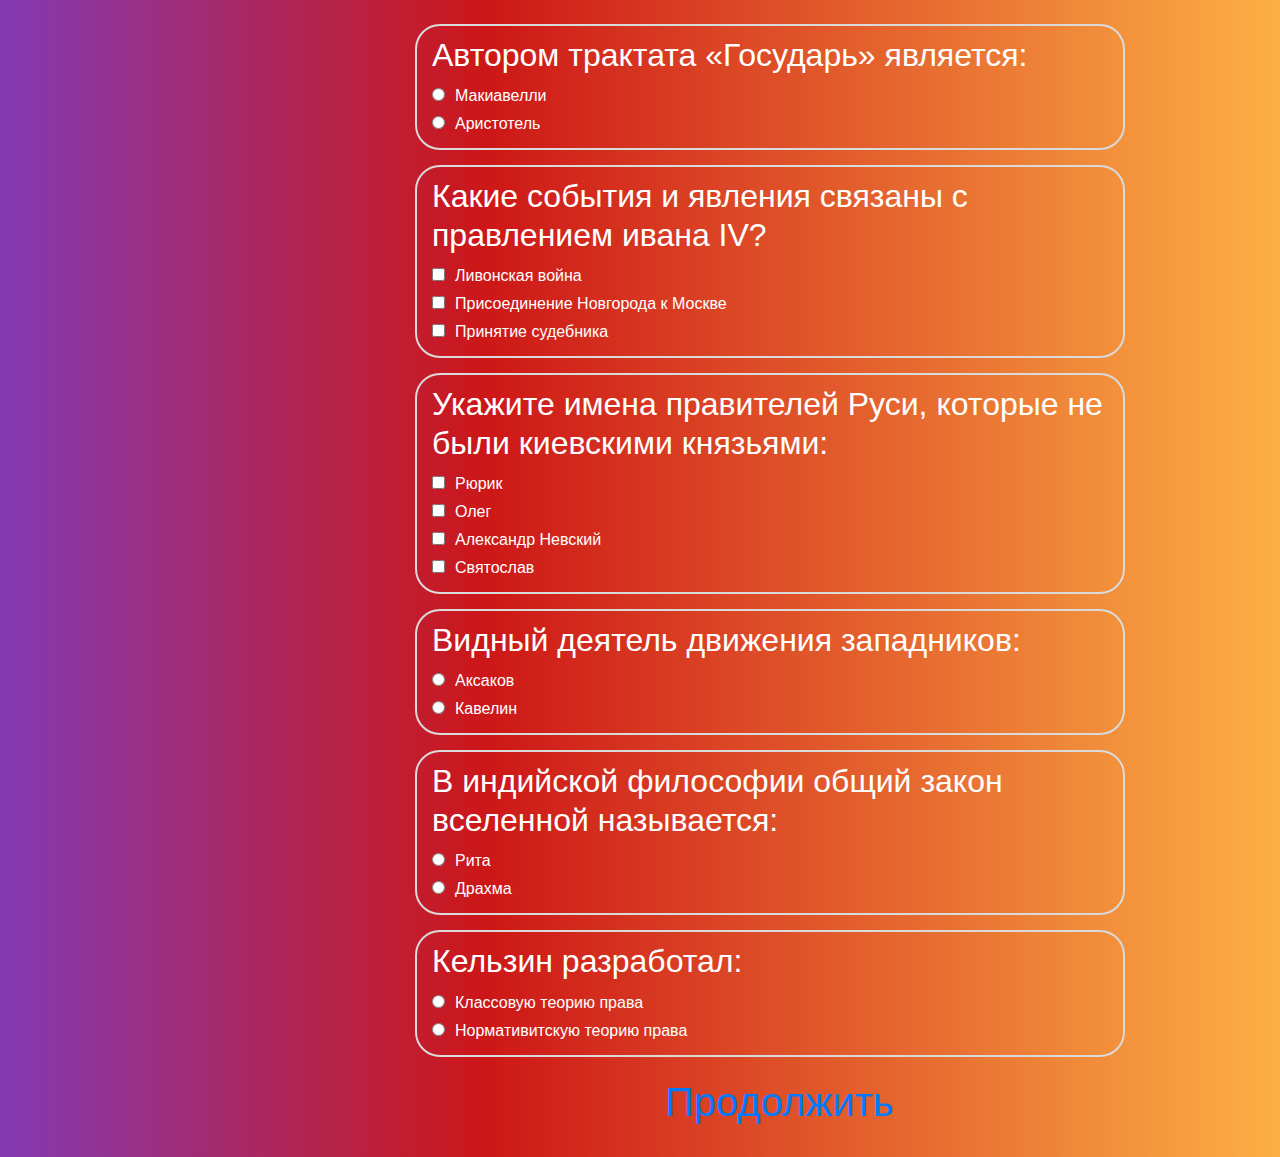
<file: Элементы пр Web-интр_Лб№5/index.html>
<!DOCTYPE html>
<html>
    <head>
        <meta charset="UTF-8">
        <link rel="stylesheet" href="style.css">
        <title>Фреймворк</title>
        <link rel="stylesheet" type="text/css" href="https://stackpath.bootstrapcdn.com/bootstrap/4.3.1/css/bootstrap.min.css">
        <script type="text/javascript" src="https://cdnjs.cloudflare.com/ajax/libs/jquery/3.3.1/jquery.min.js"></script>
        <script type="text/javascript" src="https://ajax.googleapis.com/ajax/libs/jquery/3.3.1/jquery.min.js"></script>
    </head>
    <body>
        
        <article>
            <div class="container">
                
            <h4 class="answer"></h4>    
            <div id="que1" class="block2">
              <h2 class="answer2">Автором трактата «Государь» является:</h2>
              <input type="radio" name="gender" value="Макиавелли" class="test2"><span class="span-test2">Макиавелли</span> <br>
              <input type="radio" name="gender" value="Аристотель" class="test2"><span class="span-test2">Аристотель</span> 
            </div>
            
            <div id="que2" class="block2">
              <h2 class="answer2">Какие события и явления связаны с правлением ивана IV?</h2>
              <input type="checkbox"  value="Ливонская война" class="test2"><span class="span-test2">Ливонская война</span> <br>
              <input type="checkbox"  value="Присоединение Новгорода" class="test2"><span class="span-test2">Присоединение Новгорода к Москве</span> <br>
              <input type="checkbox"  value="Принятие судебника" class="test2"><span class="span-test2">Принятие судебника</span>  
            </div>
            
            <div id="que3" class="block2">
              <h2 class="answer2">Укажите имена правителей Руси, которые не были киевскими князьями:</h2>
              <input type="checkbox"  value="Рюрик" class="test2"><span class="span-test2">Рюрик</span>  <br>
              <input type="checkbox"  value="Олег" class="test2"><span class="span-test2">Олег</span>  <br>
              <input type="checkbox"  value="Александр Невский" class="test2"><span class="span-test2">Александр Невский</span>  <br>
              <input type="checkbox"  value="Святослав" class="test2"><span class="span-test2">Святослав</span>  
            </div>
            
            <div id="que5" class="block2">
              <h2 class="answer2">Видный деятель движения западников:</h2>
              <input type="radio" name="game" value="Аксаков" class="test2"><span class="span-test2">Аксаков</span> <br>
              <input type="radio" name="game" value="Кавелин" class="test2"><span class="span-test2">Кавелин</span> 
            </div>
            
            <div id="que6" class="block2">
              <h2 class="answer2">В индийской философии общий закон вселенной называется:</h2>
              <input type="radio" name="gender2" value="Рита" class="test2"><span class="span-test2">Рита</span> <br>
              <input type="radio" name="gender2" value="Драхма" class="test2"><span class="span-test2">Драхма</span> 
            </div>
            
            <div id="que7" class="block2">
              <h2 class="answer2">Кельзин разработал:</h2>
              <input type="radio" name="game2" value="Классовую теорию права" class="test2"><span class="span-test2">Классовую теорию права</span> <br>
              <input type="radio" name="game2" value="Нормативитскую теорию права" class="test2"><span class="span-test2">Нормативитскую теорию права</span> 
            </div>
            <a href="javascript:void(0)" class="checkBtn-btn-btn-primary">Продолжить</a>    
            </div>
        </article>
        <script src="скрипты.js"></script>
    </body>
</html>
</file>
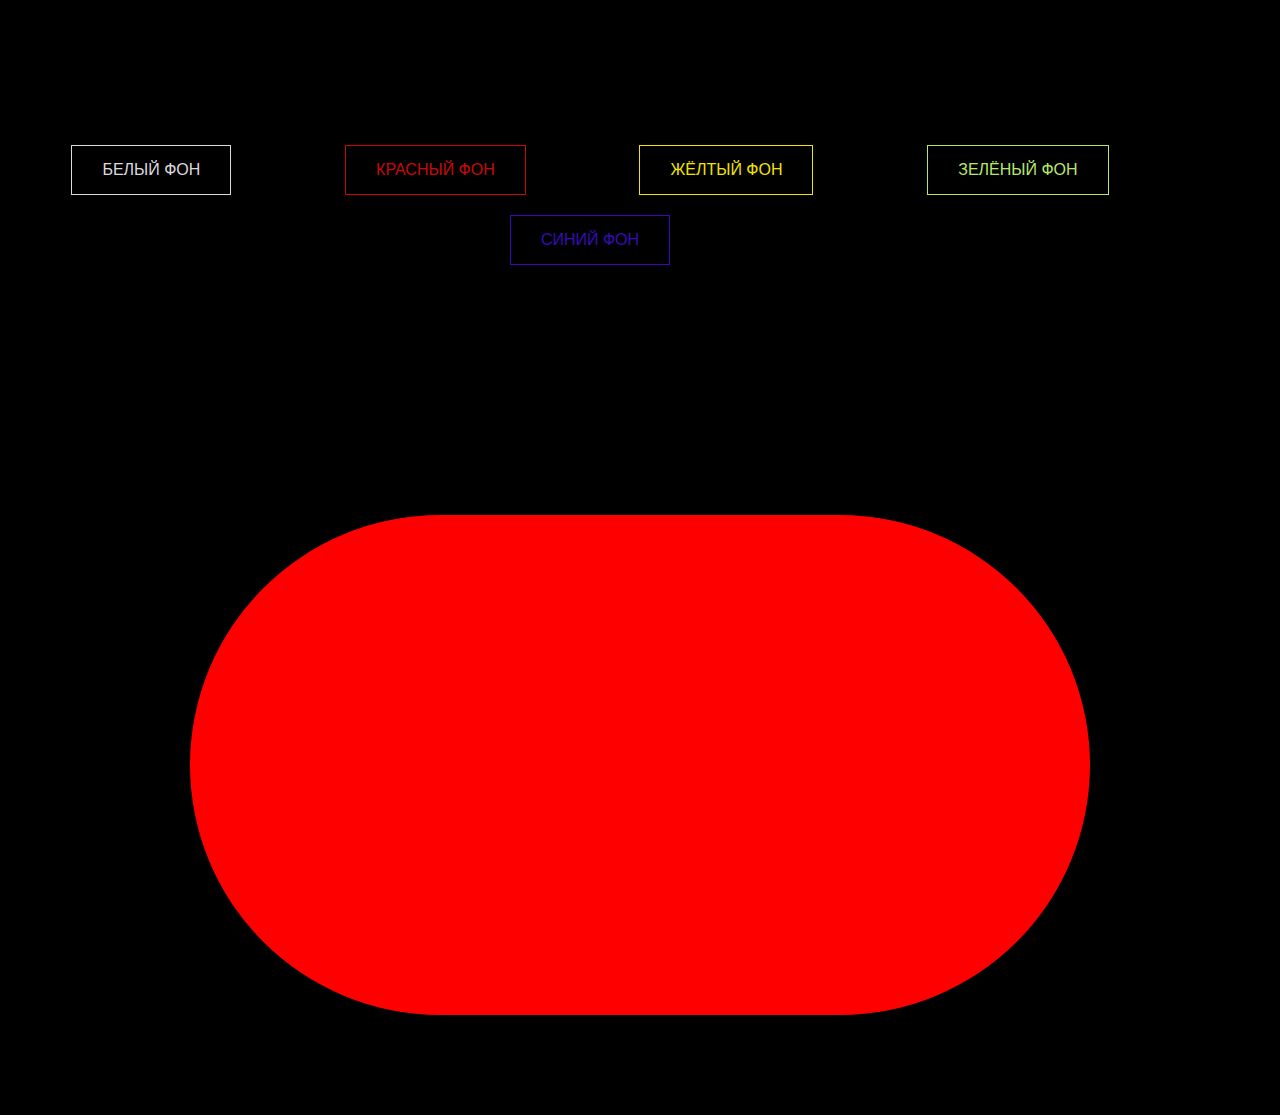
<file: Элементы пр Web-интр_Лб№2/сайт2.html>
<!DOCTYPE html>
<html lang="ru" class="fon">
<head>
    <meta charset="UTF-8">
    <title>Модальные окна</title>
    <link rel="stylesheet" href="стили2.css">
</head>
<body>
    <div class="container">
        <div class="text-bottom">
            <div class="knopka">
                <div class="fraza"></div>
                <button type="submit" class="btn-success1" id="submit" onclick="alertedBlack();">Белый Фон</button>
                <button type="submit" class="btn-success2" id="submit" onclick="alertedRed();">Красный Фон</button>
                <button type="submit" class="btn-success3" id="submit" onclick="alertedYellow();">Жёлтый Фон</button>
                <button type="submit" class="btn-success4" id="submit" onclick="alertedGreen();">Зелёный Фон</button>
                <button type="submit" class="btn-success5" id="submit" onclick="alertedBlue();">Синий Фон</button>
            </div>
        </div>
    </div>
    <div class="rgb-function"></div>
    <script src = "скрипты2.js"></script>
    <script src="https://ajax.googleapis.com/ajax/libs/jquery/2.1.1/jquery.min.js"></script>
</body>
</html>
</file>
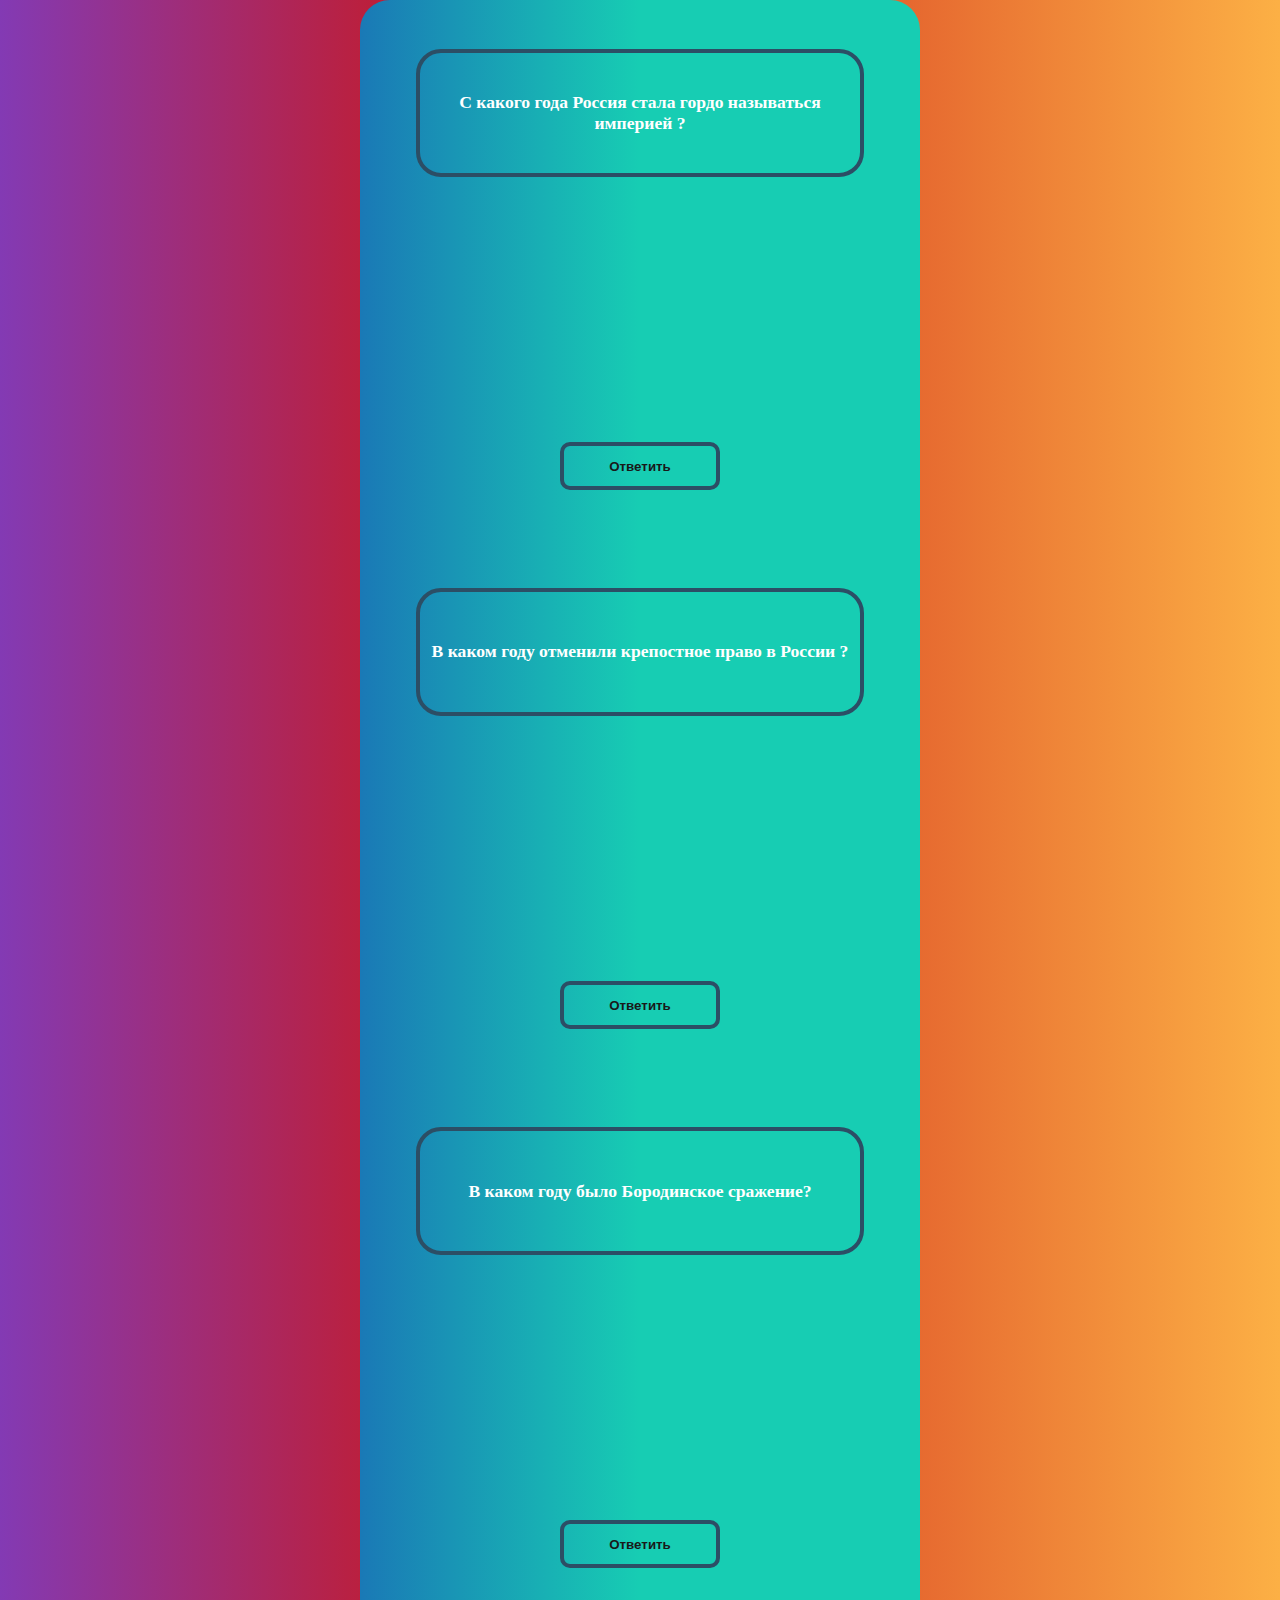
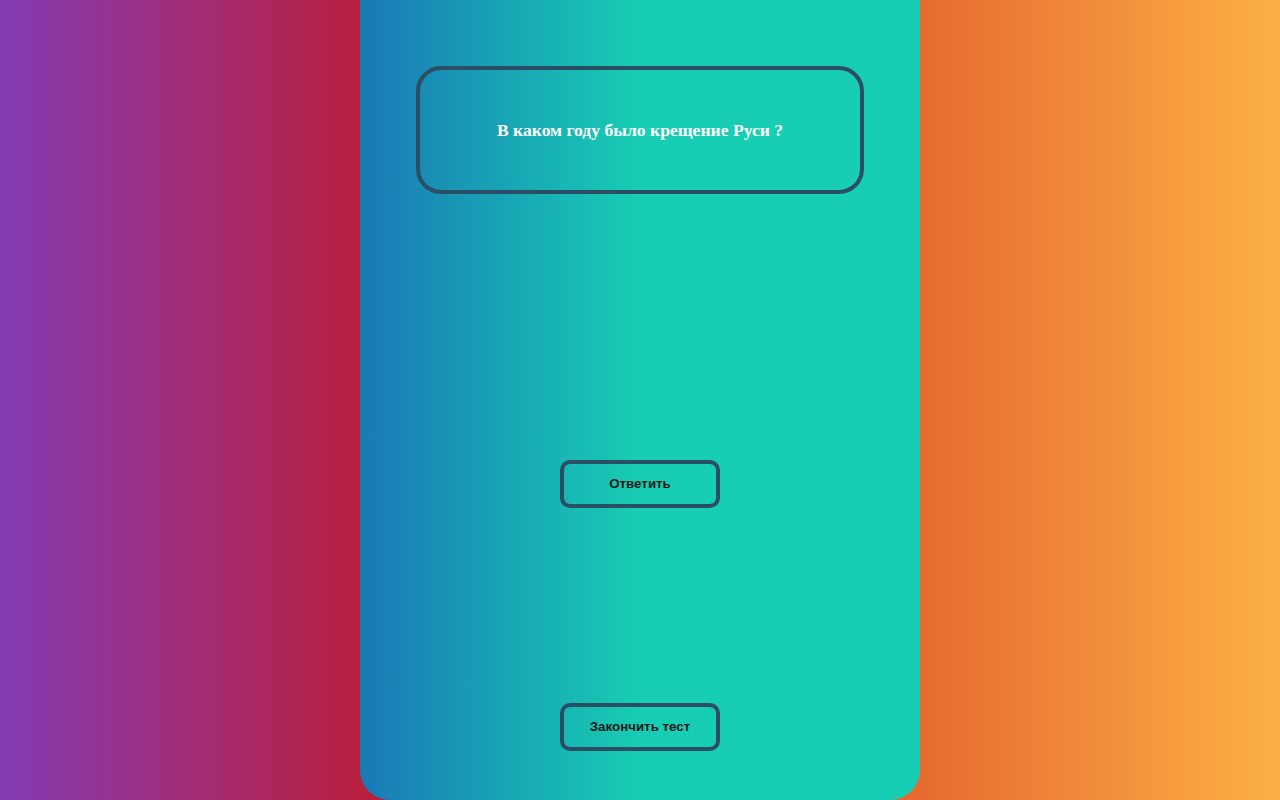
<file: Элементы пр Web-интр_Лб№3/Сайт3.html>
<!DOCTYPE html>
<html>
<head>
    <meta charset="UTF-8">
    <title>Опросник</title>
    <link rel="stylesheet" href="Стили3.css">
</head>
<body>
        <main>
            <!-- Вывод результата теста -->
            
    
            <div class="game-quiz-container">

                <div class="game-question-container">
                    <h1 id="display-question" class="game-question-container1">С какого года Россия стала гордо называться империей ?</h1>
                </div>
                <div class="otvetnavopros1"></div>
                <div class="next-button-container">
                    <button onclick="handleNextQuestion1()" class="ispravit1">Ответить</button>
                </div>


                <div class="game-question-container">
                    <h1 id="display-question" class="game-question-container2">В каком году отменили крепостное право в России ?</h1>
                </div>
                <div class="otvetnavopros2"></div>
                <div class="next-button-container">
                    <button onclick="handleNextQuestion2()" class="ispravit2">Ответить</button>
                </div>


                <div class="game-question-container">
                    <h1 id="display-question" class="game-question-container3">В каком году было Бородинское сражение?</h1>
                </div>
                <div class="otvetnavopros3"></div>
                <div class="next-button-container">
                    <button onclick="handleNextQuestion3()" class="ispravit3">Ответить</button>
                </div>


                <div class="game-question-container">
                    <h1 id="display-question" class="game-question-container4">В каком году было крещение Руси ?</h1>
                </div>
                <div class="otvetnavopros4"></div>
                <div class="next-button-container">
                    <button onclick="handleNextQuestion4()"class="ispravit4">Ответить</button>
                </div>

                <div class="otvetnavopros7"></div>
                <div class="next-button-container">
                    <button onclick="handleNextQuestion7()">Закончить тест</button>
                </div>
    
    
            </div>
        </main>
        <script src="Скрипты3.js"></script>
</body>
</html>
</file>
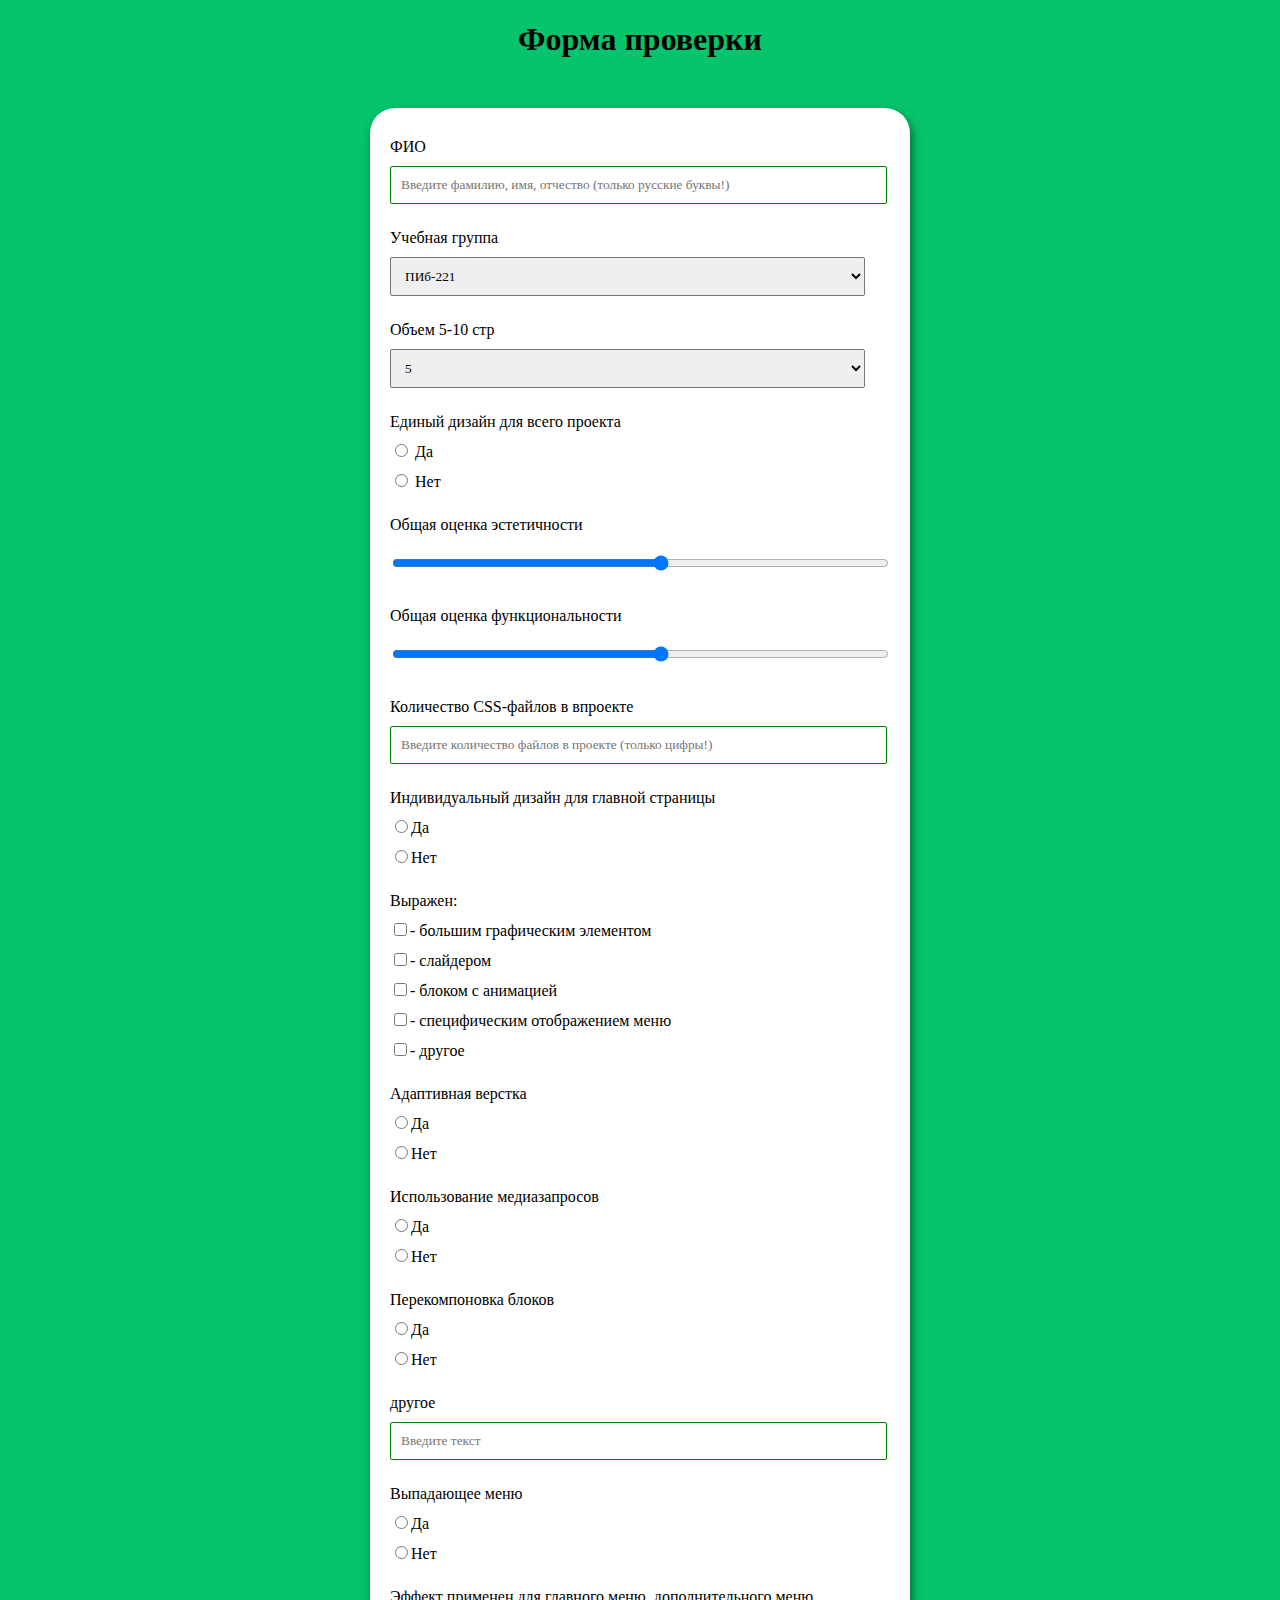
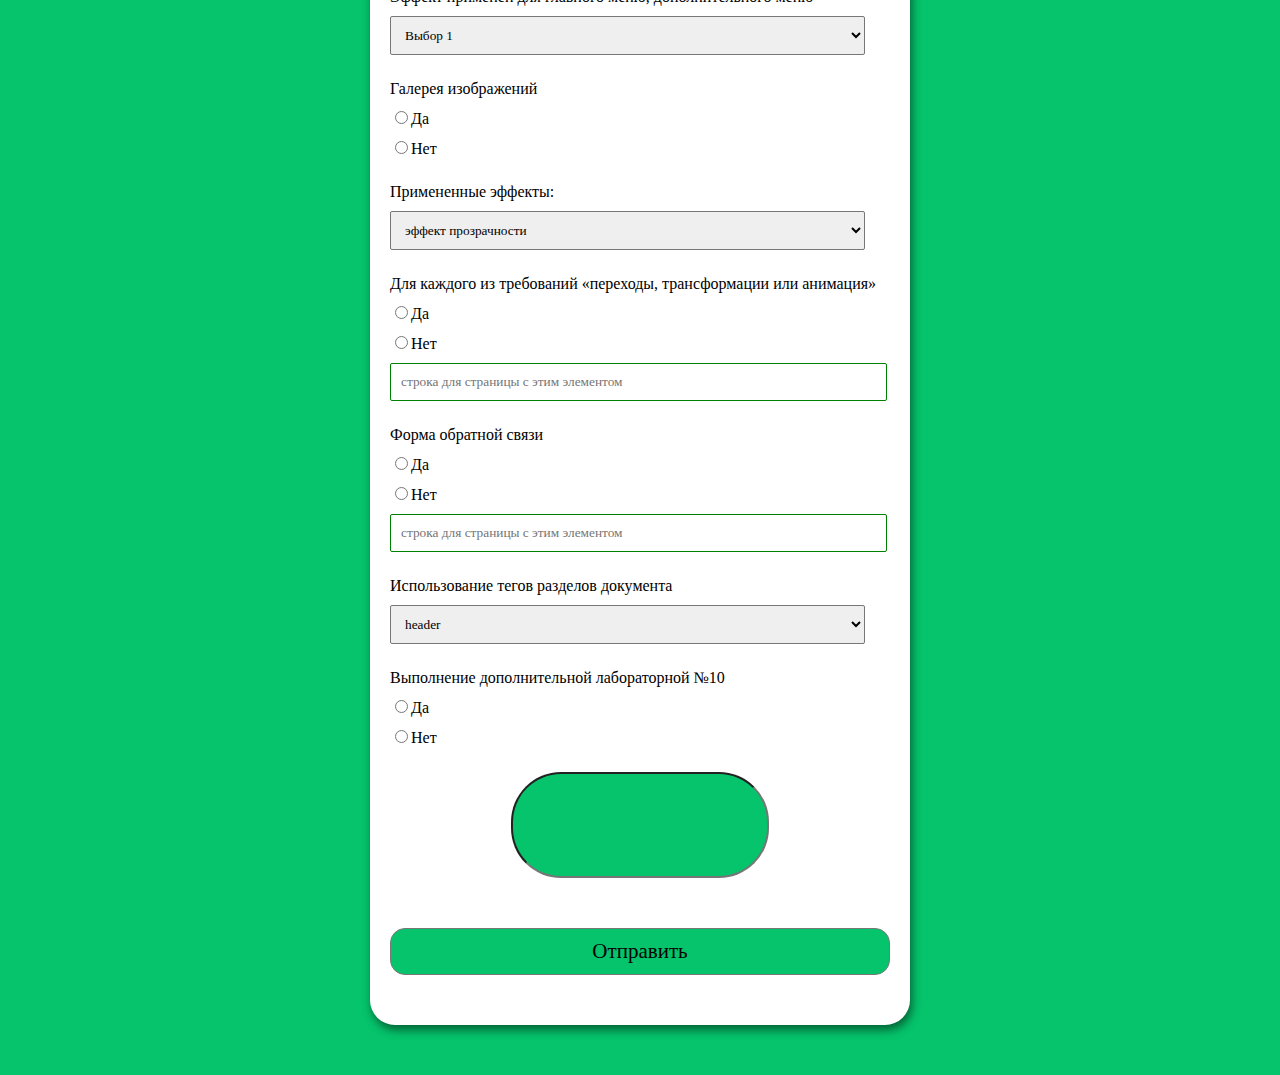
<file: Элементы пр Web-интр_Лб№4/Сайт4.html>
<!DOCTYPE html>
<html lang="ru">

<head>
	<meta charset="UTF-8">
    <link rel="stylesheet" href="Стили4.css">
	<title>Форма проверки</title>
</head>

<body>
	<h1>Форма проверки</h1>

	<!-- Форма проверки -->
	<div class="form-global">
		<form action="" class="form" id="add-form">
		<!-- Разделы -->

		<div class="form-control">
			<label for="name" id="label-name">ФИО</label>

			<!-- Строка ввода текста -->
            
			<div class="input-box">
                <input type="text" id="name1" placeholder="Введите фамилию, имя, отчество (только русские буквы!)" class="input-field" data-required="true" pattern="^[А-Яа-яЁё\s]+$" title="Разрешено использовать только пробелы и русские буквы">
            </div>
            
		</div>

        <div class="form-control">
			<label for="role" id="label-role">
				Учебная группа
			</label>

			<!-- Выбор из предложенных вариантов -->

			<select name="role" id="role">
				<option value="ПИб-221">ПИб-221</option>
				<option value="ПИб-222">ПИб-222</option>
				<option value="МОСб-221">
					МОСб-221
				</option>
			</select>
		</div>
        
        <div class="form-control">
			<label for="role" id="label-role">
				Объем 5-10 стр
			</label>
			<select name="role" id="role">
				<option value="1">5</option>
				<option value="2">6</option>
				<option value="3">7</option>
                <option value="4">8</option>
                <option value="5">9</option>
                <option value="6">10</option>
			</select>
		</div>
		
        <div class="form-control">
			<label>
				Единый дизайн для всего проекта
			</label>

			<!-- Чекер -->
			<label for="recommed-1">
				<input type="radio" id="recommed-1" name="recommed1" class="radio">
					Да
				</input>
			</label>
			<label for="recommed-2">
				<input type="radio" id="recommed-2" name="recommed1" class="radio">
					Нет
				</input>
			</label>
		</div>

		<div class="form-control">
			<label for="age" id="label-age">
				Общая оценка эстетичности
			</label>
            <input type="range" id="volume" name="volume" min="0" max="11">	
		</div>
        
        <div class="form-control">
			<label for="age" id="label-age">
				Общая оценка функциональности
			</label>
            <input type="range" id="volume" name="volume" min="0" max="11">	
		</div>

        <div class="form-control">
			<label for="name" id="label-name">
				Количество CSS-файлов в впроекте
			</label>

			<!-- ВВод текста -->
			<div class="input-box">
				<input  id="name" placeholder="Введите количество файлов в проекте (только цифры!)" data-required="true" class="myValidate"/>
			</div>
		</div>

        <div class="form-control">
			<label>
				Индивидуальный дизайн для главной страницы
			</label>

			<!-- Чекер -->
			<label for="recommed-1">
				<input type="radio" id="recommed-1" name="recommed2" value='5' onchange='calc()'>Да</input>
			</label>
			<label for="recommed-2">
				<input type="radio" id="recommed-2" name="recommed2" value='0' onchange='calc()'>Нет</input>
			</label>
		</div>

		<div class="form-control">
			<label>Выражен:
			</label>
			<label for="inp-1">
				<input type="checkbox" name="inp">- большим графическим элементом</input>
			</label>
			<label for="inp-2">
				<input type="checkbox" name="inp">- слайдером</input>
			</label>
			<label for="inp-3">
				<input type="checkbox" name="inp">- блоком с анимацией</input>
			</label>
			<label for="inp-4">
				<input type="checkbox" name="inp">- специфическим отображением меню</input>
			</label>
			<label for="inp-5">
				<input type="checkbox" name="inp">- другое</input>
			</label>
		</div>

        <div class="form-control">
			<label>
				Адаптивная верстка
			</label>
			<label for="recommed-1">
				<input type="radio" id="recommed-1" name="recommed3" value='5' onchange='calc()'>Да</input>
			</label>
			<label for="recommed-2">
				<input type="radio" id="recommed-2" name="recommed3" value='0' onchange='calc()'>Нет</input>
			</label>
		</div>

        <div class="form-control">
			<label>
				Использование медиазапросов
			</label>
			<label for="recommed-1">
				<input type="radio" id="recommed-1" name="recommed4" value='5' onchange='calc()'>Да</input>
			</label>
			<label for="recommed-2">
				<input type="radio" id="recommed-2" name="recommed4" value='0' onchange='calc()'>Нет</input>
			</label>
		</div>
   
        <div class="form-control">
			<label>
				Перекомпоновка блоков 
			</label>
			<label for="recommed-1">
				<input type="radio" id="recommed-1" name="recommed5" value='5' onchange='calc()'>Да</input>
			</label>
			<label for="recommed-2">
				<input type="radio" id="recommed-2" name="recommed5" value='0' onchange='calc()'>Нет</input>
			</label>
		</div>

		<div class="form-control">
			<label for="comment">
				другое
			</label>
			<div class="input-box">
			<div class="input-box">
				<input name="text" id="comment" placeholder="Введите текст" data-min-length="5" data-max-length="30" data-required="true" class="input-field"></input>
			</div>
			</div>
		</div>

		<div class="form-control">
			<label>
				Выпадающее меню
			</label>
			<label for="recommed-1">
				<input type="radio" id="recommed-1" name="recommed6" value='5' onchange='calc()'>Да</input>
			</label>
			<label for="recommed-2">
				<input type="radio" id="recommed-2" name="recommed6" value='0' onchange='calc()'>Нет</input>
			</label>
		</div>

		<div class="form-control">
			<label for="role" id="label-role">
				Эффект применен для главного меню, дополнительного меню
			</label>

			<!-- Выбор из предложенных вариантов -->

			<select name="role" id="role">
				<option value="ПИб-221">Выбор 1</option>
				<option value="ПИб-222">Выбор 2</option>
				<option value="МОСб-221">
					Выбор 3
				</option>
			</select>
		</div>

		
		<div class="form-control">
			<label>
				Галерея изображений
			</label>
			<label for="recommed-1">
				<input type="radio" id="recommed-1" name="recommed7" value='5' onchange='calc()'>Да</input>
			</label>
			<label for="recommed-2">
				<input type="radio" id="recommed-2" name="recommed7" value='0' onchange='calc()'>Нет</input>
			</label>
		</div>

		<div class="form-control">
			<label for="role" id="label-role">
				Примененные эффекты:
			</label>

			<!-- Выбор из предложенных вариантов -->

			<select name="role" id="role">
				<option value="ПИб-221">эффект прозрачности</option>
				<option value="ПИб-222">эффект наведения</option>
				<option value="МОСб-221">эффект появления</option>
				<option value="ПИб-221">другое</option>
			</select>
		</div>

		<div class="form-control">
			<label>
				Для каждого из требований «переходы, трансформации или анимация»
			</label>
			<label for="recommed-1">
				<input type="radio" id="recommed-1" name="recommed8" value='5' onchange='calc()'>Да</input>
			</label>
			<label for="recommed-2">
				<input type="radio" id="recommed-2" name="recommed8" value='0' onchange='calc()'>Нет</input>
			</label>
			<div class="input-box">
				<input type="text" id="name" placeholder="строка для страницы с этим элементом"  data-required="true" class="input-field"/>
			</div>
		</div>

		<div class="form-control">
			<label>
				Форма обратной связи
			</label>
			<label for="recommed-1">
				<input type="radio" id="recommed-1" name="recommed9" value='5' onchange='calc()'>Да</input>
			</label>
			<label for="recommed-2">
				<input type="radio" id="recommed-2" name="recommed9" value='0' onchange='calc()'>Нет</input>
			</label>
			<div class="input-box">
				<input type="text" id="name" placeholder="строка для страницы с этим элементом"  data-required="true" class="input-field"/>
			</div>
		</div>

		<div class="form-control">
			<label for="role" id="label-role">
				Использование тегов разделов документа
			</label>
			<select name="role" id="role">
				<option value="ПИб-221">header</option>
				<option value="ПИб-222">nav</option>
				<option value="МОСб-221">footer</option>
				<option value="ПИб-222">section</option>
				<option value="ПИб-222">article</option>
				<option value="ПИб-222">aside</option>
			</select>
		</div>

		<div class="form-control">
			<label>
				Выполнение дополнительной лабораторной №10
			</label>
			<label for="recommed-1">
				<input type="radio" id="recommed-1" name="recommed00"  value='5' onchange='calc()'>Да</input>
			</label>
			<label for="recommed-2">
				<input type="radio" id="recommed-2" name="recommed00"  value='0' onchange='calc()'>Нет</input>
			</label>
		</div>
		<input type="text" id='trouble_itog' readonly>
		<button type="submit">
			Отправить
		</button>
		</form>
	</div>
    <script  src="Скрипты4.js"></script>
</body>

</html>
</file>
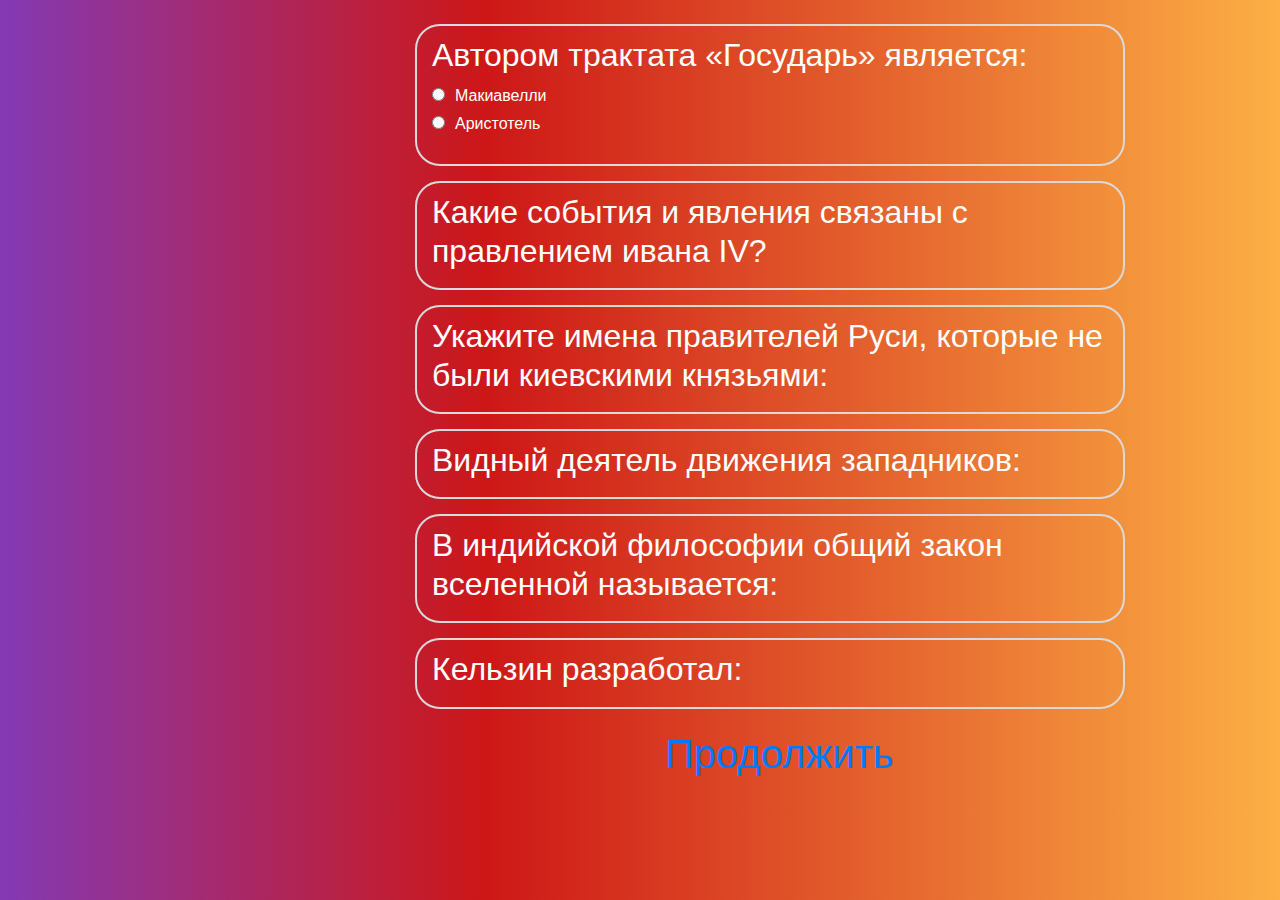
<file: Элементы пр Web-интр_Лб№6/index2.html>
<!DOCTYPE html>
<html>
    <head>
        <meta charset="UTF-8">
        <link rel="stylesheet" href="style2.css">
        <title>Фреймворк</title>
        <link rel="stylesheet" type="text/css" href="https://stackpath.bootstrapcdn.com/bootstrap/4.3.1/css/bootstrap.min.css">
        <script type="text/javascript" src="https://cdnjs.cloudflare.com/ajax/libs/jquery/3.3.1/jquery.min.js"></script>
        <script type="text/javascript" src="https://ajax.googleapis.com/ajax/libs/jquery/3.3.1/jquery.min.js"></script>
    </head>
    <body>
        
        <article>
            <div class="container">
                
            <h4 class="answer"></h4>    
            <div id="que1" class="block2">
              <h2 class="answer2">Автором трактата «Государь» является:</h2>
              <p class="r0">
              <input type="radio" name="gender" value="Макиавелли" class="test2"><span class="span-test2">Макиавелли</span><br>
              <input type="radio" name="gender" value="Аристотель" class="test2"><span class="span-test2">Аристотель</span>
              </p>
            </div>
            
            <div id="que2" class="block2">
              <h2 class="answer2">Какие события и явления связаны с правлением ивана IV?</h2>
              <p class="r1">
              <input type="checkbox"  value="Ливонская война" class="test2"><span class="span-test2">Ливонская война</span> <br>
              <input type="checkbox"  value="Присоединение Новгорода" class="test2"><span class="span-test2">Присоединение Новгорода к Москве</span> <br>
              <input type="checkbox"  value="Принятие судебника" class="test2"><span class="span-test2">Принятие судебника</span>  
              </p>
            </div>
            
            <div id="que3" class="block2">
              <h2 class="answer2">Укажите имена правителей Руси, которые не были киевскими князьями:</h2>
              <p class="r2">
              <input type="checkbox"  value="Рюрик" class="test2"><span class="span-test2">Рюрик</span>  <br>
              <input type="checkbox"  value="Олег" class="test2"><span class="span-test2">Олег</span>  <br>
              <input type="checkbox"  value="Александр Невский" class="test2"><span class="span-test2">Александр Невский</span>  <br>
              <input type="checkbox"  value="Святослав" class="test2"><span class="span-test2">Святослав</span>  
              </p>
            </div>
            
            <div id="que5" class="block2">
              <h2 class="answer2">Видный деятель движения западников:</h2>
              <p class="r3">
              <input type="radio" name="game" value="Аксаков" class="test2"><span class="span-test2">Аксаков</span> <br>
              <input type="radio" name="game" value="Кавелин" class="test2"><span class="span-test2">Кавелин</span> 
              </p>
            </div>
            
            <div id="que6" class="block2">
              <h2 class="answer2">В индийской философии общий закон вселенной называется:</h2>
              <p class="r4">
              <input type="radio" name="gender2" value="Рита" class="test2"><span class="span-test2">Рита</span> <br>
              <input type="radio" name="gender2" value="Драхма" class="test2"><span class="span-test2">Драхма</span> 
              </p>
            </div>
            
            <div id="que7" class="block2">
              <h2 class="answer2">Кельзин разработал:</h2>
              <p class="r5">
              <input type="radio" name="game2" value="Классовую теорию права" class="test2"><span class="span-test2">Классовую теорию права</span> <br>
              <input type="radio" name="game2" value="Нормативитскую теорию права" class="test2"><span class="span-test2">Нормативитскую теорию права</span> 
              </p>
            </div>
            <a href="javascript:void(0)" class="checkBtn-btn-btn-primary">Продолжить</a>    
            </div>
        </article>
        <script src="скрипты2.js"></script>
    </body>
</html>
</file>
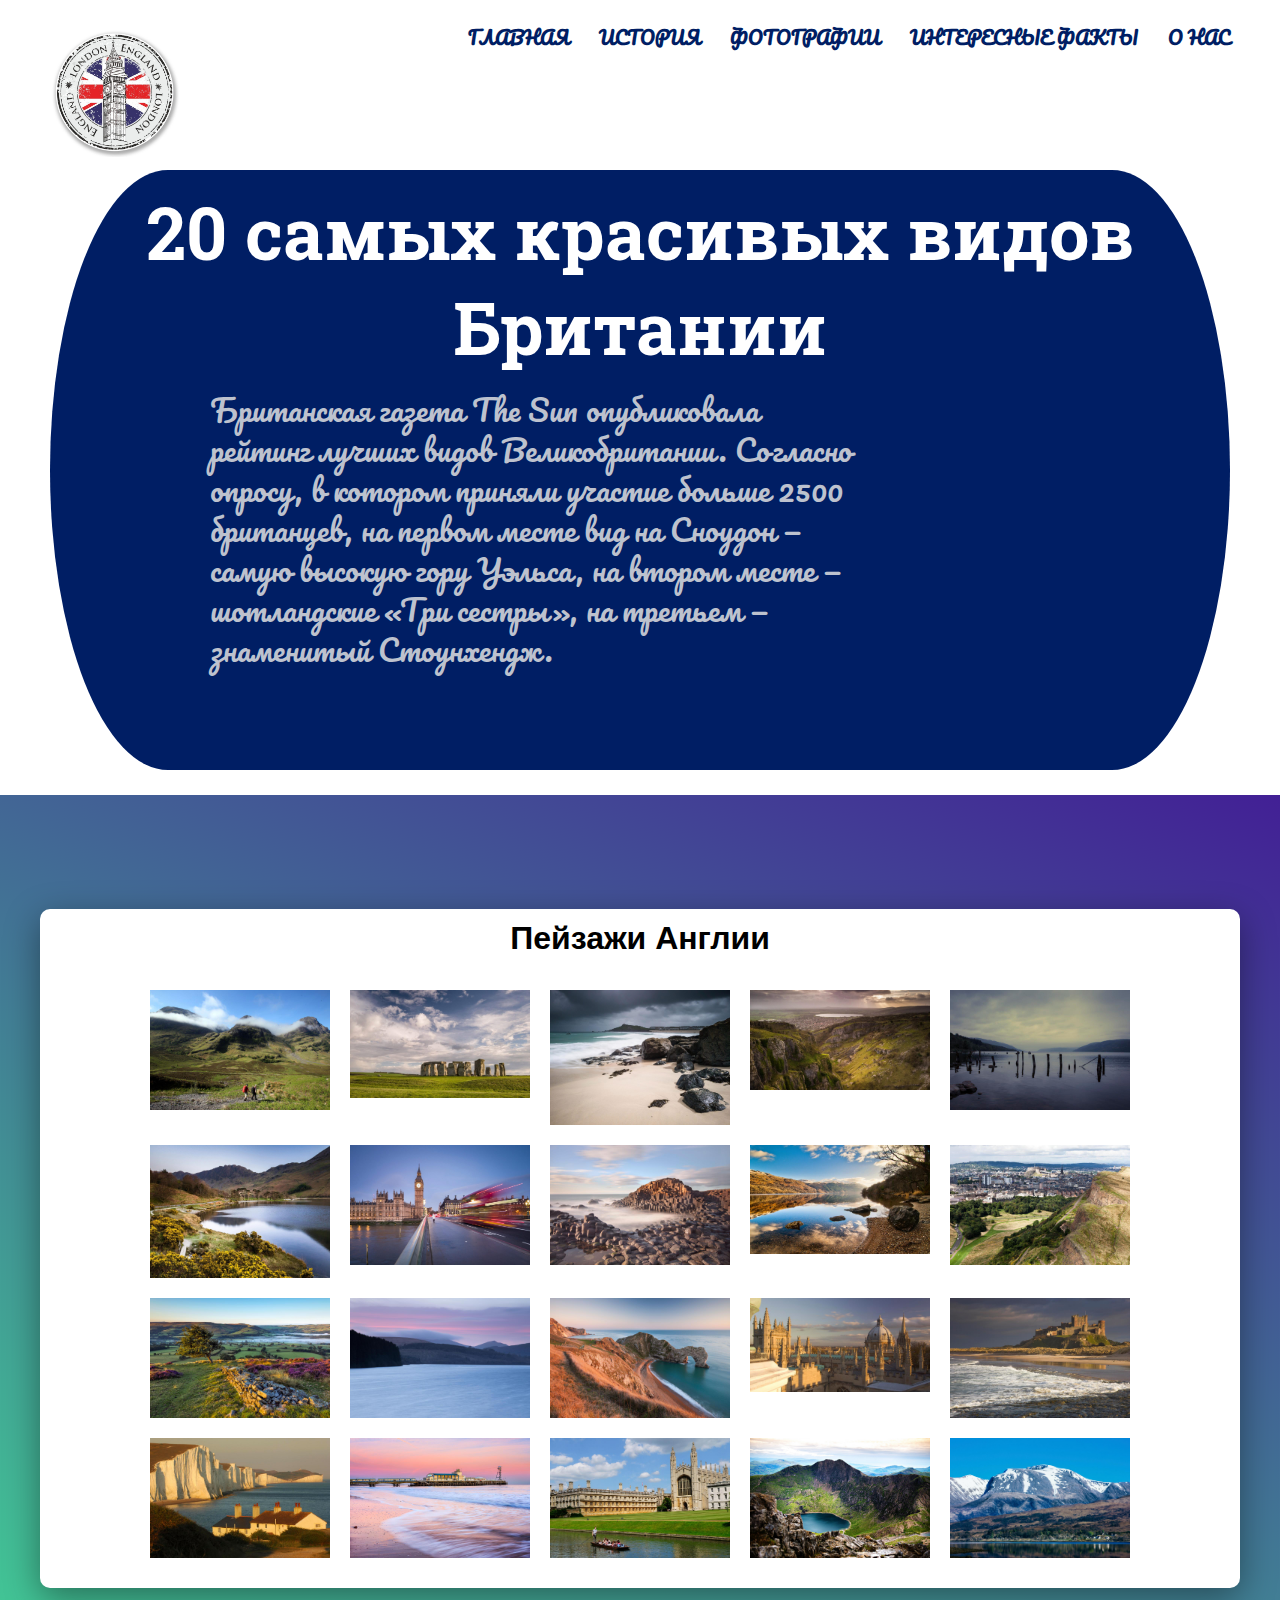
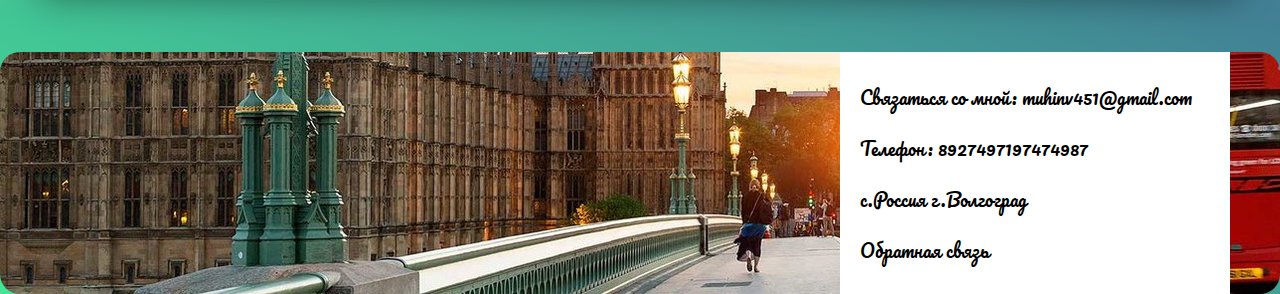
<file: Элементы пр Web-интр_Лб№7/index3.html>
<!DOCTYPE html>
<html lang="ru">
<head>
    <meta charset="UTF-8">
    <meta name="viewport" content="width=device-width", initial-scale="1.0">
    <meta http-equiv="X-UA-Compatible" content="ie=edge">
    <title>Свой плагин</title>
    <link rel="stylesheet" href="style.css">
    <link rel="preconnect" href="https://fonts.googleapis.com">
    <link rel="preconnect" href="https://fonts.gstatic.com" crossorigin>
    <link href="https://fonts.googleapis.com/css2?family=Pacifico&display=swap" rel="stylesheet">
    <link rel="preconnect" href="https://fonts.googleapis.com">
    <link rel="preconnect" href="https://fonts.gstatic.com" crossorigin>
    <link href="https://fonts.googleapis.com/css2?family=Roboto+Slab:wght@700&display=swap" rel="stylesheet">
    <link rel="preconnect" href="https://fonts.googleapis.com">
    <link rel="preconnect" href="https://fonts.gstatic.com" crossorigin>
    <link href="https://fonts.googleapis.com/css2?family=Playfair+Display&display=swap" rel="stylesheet">
    <script src="https://code.jquery.com/jquery-3.3.1.min.js"></script>
</head>
<body>
    <header class="header"> <!--Меню + логотип + маленький текст про Англию-->
        <div class="container">
            <div class="header__top">
                <a href="#" class="logo">
                    <img src="87197deb88c7927c59b3d8c5f387f735.jpg" alt="" class="logo__img" width="130" height="130">
                </a>
                <nav class="menu">
                    <button class="menu__btn">
                        <span>

                        </span>
                    </button>
                    <ul class="menu__list">
                        <li class="menu__item">
                            <a href="#" class="menu__link">Главная</a>
                        </li>
                        <li class="menu__item">
                            <a href="#" class="menu__link">История</a>
                        </li>
                        <li class="menu__item">
                            <a href="#" class="menu__link">Фотографии</a>
                        </li>
                        <li class="menu__item">
                            <a href="#" class="menu__link">Интересные факты</a>
                        </li>
                        <li class="menu__item">
                            <a href="#" class="menu__link">О нас</a>
                        </li>
                    </ul>
                </nav>
            </div>
            <div class="content">
                <div class="container">
                    <h1 class="title">20 самых красивых видов Британии</h1>
                    <div class="header-slider">
                        <div class="header-slider__item">
                            <p class="header-slider-text">Британская газета The Sun опубликовала рейтинг лучших видов Великобритании. Согласно опросу, в котором приняли участие больше 2500 британцев, на первом месте вид на Сноудон — самую высокую гору Уэльса, на втором месте — шотландские «Три сестры», на третьем — знаменитый Стоунхендж.</p>
                        </div>
                    </div>
                </div>
            </div>
        </div>
    </header>
    <div class="ter">
    <content class="gallery">
    <div class="container-gallery">
		<h1 class="text-center-gallery">Пейзажи Англии</h1>
		<div class="lightbox-gallery">
				<div><img src="../Элементы пр Web-интр_Лб№7/Пейзажи Англии/1492179758_596867_77.jpg" data-image-hd="../Элементы пр Web-интр_Лб№7/Пейзажи Англии/1492179758_596867_77.jpg" alt="«Три сестры» —  название трех вершин Северо-Шотландского нагорья."></div>
				<div><img src="../Элементы пр Web-интр_Лб№7/Пейзажи Англии/1492179758_747462_54.jpg" data-image-hd="../Элементы пр Web-интр_Лб№7/Пейзажи Англии/1492179758_747462_54.jpg" alt="Стоунхендж — одно из самых таинственных мест Британии. Неизвестно, с какой целью был воздвигнут Стоунхендж: сначала его связывали с друидам, затем — с римлянами."></div>
				<div><img src="../Элементы пр Web-интр_Лб№7/Пейзажи Англии/1492179868_075819_97.jpg" data-image-hd="../Элементы пр Web-интр_Лб№7/Пейзажи Англии/1492179868_075819_97.jpg" alt="Вид на залив Сент-Айвз в Корнуолле. Сент-Айвз — любимое место отдыха британцев. Сюда приезжают, чтобы порыбачить и провести время на природе."></div>
				<div><img src="../Элементы пр Web-интр_Лб№7/Пейзажи Англии/1492179868_222979_18.jpg" data-image-hd="../Элементы пр Web-интр_Лб№7/Пейзажи Англии/1492179868_222979_18.jpg" alt="Чеддар-Гордж — самое глубокое ущелье Великобритании. Это место славится потрясающими видами и старинными церквушкам. Чеддар — популярное место для походов с палатками и хайкинга."></div>
				<div><img src="../Элементы пр Web-интр_Лб№7/Пейзажи Англии/1492179868_370402_57.jpg" data-image-hd="../Элементы пр Web-интр_Лб№7/Пейзажи Англии/1492179868_370402_57.jpg" alt="Популярный вид на озеро Лох-Несс из деревеньки Дорес. Именно здесь, по легенде, видели Несси — лох-несское чудовище."></div>
				<div><img src="../Элементы пр Web-интр_Лб№7/Пейзажи Англии/1492179938_392048_39.jpg" data-image-hd="../Элементы пр Web-интр_Лб№7/Пейзажи Англии/1492179938_392048_39.jpg" alt="Баттермир — озерная долина на северо-западе Англии. "></div>
                <div><img src="../Элементы пр Web-интр_Лб№7/Пейзажи Англии/1492179938_539876_35.jpg" data-image-hd="../Элементы пр Web-интр_Лб№7/Пейзажи Англии/1492179938_539876_35.jpg" alt="Лондонский Вестминстерский мост"></div>
				<div><img src="../Элементы пр Web-интр_Лб№7/Пейзажи Англии/1492179938_687852_88.jpg" data-image-hd="../Элементы пр Web-интр_Лб№7/Пейзажи Англии/1492179938_687852_88.jpg" alt="«Мостовая гигантов», она же «Дорога великанов», появилась в результате извержения вулкана. Она представляет собой десятки тысяч базальтовых колонн, соединенных между собой."></div>
				<div><img src="../Элементы пр Web-интр_Лб№7/Пейзажи Англии/1492180007_057406_56.jpg" data-image-hd="../Элементы пр Web-интр_Лб№7/Пейзажи Англии/1492180007_057406_56.jpg" alt="Еще одно шотландское озеро, Лох-Ломонд, попало в список. Лох-Ломонд не может похвастаться собственным чудовищем, зато может — красотой природы."></div>
				<div><img src="../Элементы пр Web-интр_Лб№7/Пейзажи Англии/1492180007_361892_85.jpg" data-image-hd="../Элементы пр Web-интр_Лб№7/Пейзажи Англии/1492180007_361892_85.jpg" alt="Дальше тоже Шотландия — популярный вид на Эдинбург с самой высокой точки города — Артурс Сит."></div>
				<div><img src="../Элементы пр Web-интр_Лб№7/Пейзажи Англии/1492180085_422397_59.jpg" data-image-hd="../Элементы пр Web-интр_Лб№7/Пейзажи Англии/1492180085_422397_59.jpg" alt="Пик-Дистрикт — «скалистый край» — местность в центральной и северной Англии. Большая часть Пик-Дистрикт является национальным парком"></div>
                <div><img src="../Элементы пр Web-интр_Лб№7/Пейзажи Англии/1492180085_569622_71.jpg" data-image-hd="../Элементы пр Web-интр_Лб№7/Пейзажи Англии/1492180085_569622_71.jpg" alt="Вдохранилище находится в Уэльсе."></div>
				<div><img src="../Элементы пр Web-интр_Лб№7/Пейзажи Англии/1492180085_716037_48.jpg" data-image-hd="../Элементы пр Web-интр_Лб№7/Пейзажи Англии/1492180085_716037_48.jpg" alt="Дердл-Дор —  известняковые скальные ворота неподалеку от Дорсета. Находятся в частной собственности семьи Уэлд."></div>
				<div><img src="../Элементы пр Web-интр_Лб№7/Пейзажи Англии/1492180154_902859_78.jpg" data-image-hd="../Элементы пр Web-интр_Лб№7/Пейзажи Англии/1492180154_902859_78.jpg" alt="Знаменитые крыши университетского города Оксфорд."></div>
				<div><img src="../Элементы пр Web-интр_Лб№7/Пейзажи Англии/1492180155_053821_80.jpg" data-image-hd="../Элементы пр Web-интр_Лб№7/Пейзажи Англии/1492180155_053821_80.jpg" alt="Уединенный замок Бамборо на севере Англии, неподалеку от границы с Шотландией."></div>
				<div><img src="../Элементы пр Web-интр_Лб№7/Пейзажи Англии/1492180155_227466_86.jpg" data-image-hd="../Элементы пр Web-интр_Лб№7/Пейзажи Англии/1492180155_227466_86.jpg" alt="Bид на знаменитые устесы Севен-систерс («семь сестер») в Англии."></div>
                <div><img src="../Элементы пр Web-интр_Лб№7/Пейзажи Англии/1492180217_537398_39.jpg" data-image-hd="../Элементы пр Web-интр_Лб№7/Пейзажи Англии/1492180217_537398_39.jpg" alt="Пирс считается одним из самых красивых мест в Борнмуте."></div>
				<div><img src="../Элементы пр Web-интр_Лб№7/Пейзажи Англии/1492180217_687038_98.jpg" data-image-hd="../Элементы пр Web-интр_Лб№7/Пейзажи Англии/1492180217_687038_98.jpg" alt="Кембриджский университет уверенно обгоняет Оксфорд в университетских рейтингах"></div>
				<div><img src="../Элементы пр Web-интр_Лб№7/Пейзажи Англии/cJAL0vr.jpg" data-image-hd="..//Пейзажи Англии/cJAL0vr.jpg" alt="Гора Сноудон или, по-другому, Ир-Уитва, — самая высокая гора Уэльса. Название горы происходит от староанглийского — «снежный холм»."></div>
				<div><img src="../Элементы пр Web-интр_Лб№7/Пейзажи Англии/Scotlands-Big-Ben.jpg" data-image-hd="../Индивидуальный проект/Пейзажи Англии/Scotlands-Big-Ben.jpg" alt="Знаменитая гора Бен-Невис в Шотландии — наивысшая точка Британских островов"></div>
		</div>
	</div>
    </content>
    
    <footer>
        <div class="contacts">
            <div class="container">
                <div class="contacts__box">
                    <ul class="contacts__box-list">
                        <li class="contacts__box-item">
                            Связаться со мной:
                            muhinv451@gmail.com
                        </li>
                        <li class="contacts__box-item">
                            Телефон: 8927497197474987
                        </li>
                        <li class="contacts__box-item">
                            c.Россия
                            г.Волгоград
                        </li>
                        <li class="contacts__box-item">
                            <a href="Форма обратной связи.html">Обратная связь</a>
                        </li>
                    </ul>
                </div>
            </div>
        </div>
    </footer>
    </div>
    <script src="скрипты3.js"></script>
    <script src="https://ajax.googleapis.com/ajax/libs/jquery/3.4.1/jquery.min.js"></script>
</body>
</html>
</file>
<file: Элементы пр Web-интр_Лб№5/style.css>
*{
    margin: 0;
    padding: 0;
    box-sizing: border-box;
}
  
body{
    height: 100%;
    font-family: 'Montserrat', serif; 
    color: white;
    background: rgb(131,58,180);
    background: linear-gradient(90deg, rgba(131,58,180,1) 0%, rgba(205,23,23,1) 38%, rgba(252,176,69,1) 100%);
}

main{
    width: 100%;
    min-height: 100vh;
    display: flex;
    flex-direction: column;
    justify-content: center;
    align-items: center;
    background-repeat: no-repeat;
    background-size: cover;
    background-position: center;
}

.game-quiz-container{
    width: 35rem;
    height: 45rem;
    background: rgb(26,121,182);
    background: linear-gradient(90deg, rgba(26,121,182,1) 0%, rgba(23,205,179,1) 50%);
    display: flex;
    flex-direction: column;
    align-items: center;
    justify-content: space-around;
    border-radius: 30px;
    margin-right: auto;
    margin-left: auto;
    margin-top: 25px;
    color: white;
}

.game-details-container{
    width: 80%;
    height: 4rem;
    display: flex;
    justify-content: space-around;
    align-items: center;
}

.game-details-container h1{
    font-size: 1.2rem;
}

.game-question-container{
    width: 80%;
    height: 8rem;
    display: flex;
    align-items: center;
    justify-content: center;
    border: 4px solid  rgb(44,78,101);
    border-radius: 25px;
}

.game-question-container h1{
    font-size: 1.1rem;
    text-align: center;
    padding: 3px;
}

.game-options-container{
    width: 80%;
    height: 12rem;
    display: flex;
    flex-wrap: wrap;
    align-items: center;
    justify-content: space-around;
}

.game-options-container span {
    width: 45%;
    height: 6rem;
    border: 4px solid rgb(44,78,101);
    border-radius: 20px;
    overflow: hidden;
    text-align: center;
    margin-top: 10px;
}

span label{
    width: 100%;
    height: 100%;
    display: flex;
    align-items: center;
    justify-content: center;
    cursor: pointer;
    transition: transform 0.3s;
    font-weight: 600;
    color: rgb(22, 22, 22);
}

span label:hover{
    -ms-transform: scale(1.12);
    -webkit-transform: scale(1.12);
    transform: scale(1.12);
    color: white;
}
.next-button-container{
    width: 50%;
    height: 3rem;
    display: flex;
    justify-content: center;
}
.next-button-container button{
    width: 10rem;
    height: 3rem;
    border-radius: 10px;
    background: none;
    color: rgb(25, 25, 25);
    font-weight: 600;
    border: 4px solid  rgb(44,78,101);
    cursor: pointer;
    outline: none;
}
.next-button-container button:hover{
    background-color: rgb(141, 98, 143);
}

.modal-container{
    display: none;
    position: fixed;
    z-index: 1; 
    left: 0;
    top: 0;
    width: 100%; 
    height: 100%; 
    overflow: auto; 
    background-color: rgb(0,0,0); 
    background-color: rgba(0,0,0,0.4); 
    flex-direction: column;
    align-items: center;
    justify-content: center; 
    -webkit-animation: fadeIn 1.2s ease-in-out;
    animation: fadeIn 1.2s ease-in-out;
}

.modal-content-container{
    height: 20rem;
    width: 25rem;
    background-color: rgb(43, 42, 42);
    display: flex;
    flex-direction: column;
    align-items: center;
    justify-content: space-around;
    border-radius: 25px;
}

.modal-content-container h1{
    font-size: 1.3rem;
    height: 3rem;
    color: lightgray;
    text-align: center;
}

.grade-details{
    width: 15rem;
    height: 10rem;
    display: flex;
    flex-direction: column;
    align-items: center;
    justify-content: space-around;
}

.grade-details p{
    color: white;
    text-align: center;
}

.modal-button-container{
    height: 2rem;
    width: 100%;
    display: flex;
    align-items: center;
    justify-content: center;
}

.modal-button-container button{
    width: 10rem;
    height: 2rem;
    background: none;
    outline: none;
    border: 1px solid rgb(252, 242, 241);
    color: white;
    font-size: 1.1rem;
    cursor: pointer;
    border-radius: 20px;
}
.modal-button-container button:hover{
    background-color: rgb(83, 82, 82);
}

.container{
    display: inline-block;
    color: white;
    border-radius: 25px;
}
.answer{
    display: inline-block;
    width: 1600px;
    text-align: center;
}
.block2{
    padding:10px 15px;
    margin-bottom:15px;
    border:2px solid #dadada;
    border-radius:25px;
    display: block;
    margin-left: 400px;
}
.correct{
border:5px solid green;    
}
.incorrect{
border:5px solid red;    
}
.test2{
    padding:10px;
    border:1px solid #dadada;
    display: inline-block;
}
.span-test2{
    padding:2px 10px;
    display: inline-block;
}
.answer2{
    display: block;
}
.checkBtn-btn-btn-primary{
    display: inline-block;
    margin-left: 650px;
    font-size: 40px;
    margin-bottom: 25px;
}
</file>
<file: Элементы пр Web-интр_Лб№2/стили2.css>
html{
    background-color: black;
}
.knopka{
    text-align: center;
    margin-top: 100px;
}
.btn-success5{
    border: 1px solid;
    background-color: transparent;
    text-transform: uppercase;
    font-size: 16px;
    padding: 15px 30px;
    transition: 0.2s;
    margin-right: 100px;
    color: #390bb8;
    background: black;
}
.btn-success5:hover{
    background-color: #390bb8;
    color: #fff;
    border: 1px solid ;
    box-shadow: 10px 10px 100px 6px #390bb8;
}
.btn-success4{
    border: 1px solid;
    background-color: transparent;
    text-transform: uppercase;
    font-size: 16px;
    padding: 15px 30px;
    transition: 0.2s;
    margin-right: 100px;
    color: #b9e769;
    background: black;
}
.btn-success4:hover{
    background-color: #b9e769;
    color: #fff;
    border: 1px solid ;
    box-shadow: 10px 10px 100px 6px #b9e769;
}
.btn-success1{
    border: 1px solid;
    background-color: transparent;
    text-transform: uppercase;
    font-size: 16px;
    padding: 15px 30px;
    transition: 0.2s;
    margin-right: 100px;
    color: rgb(220, 217, 223);
    background: black;
}
.btn-success1:hover{
    background-color: rgb(220, 217, 223);
    color: #fff;
    border: 1px solid ;
    box-shadow: 10px 10px 100px 6px rgb(220, 217, 223);
}
.btn-success2{
    border: 1px solid;
    background-color: transparent;
    text-transform: uppercase;
    font-size: 16px;
    padding: 15px 30px;
    transition: 0.2s;
    margin-right: 100px;
    color: #c90909;
    background: black;
}
.btn-success2:hover{
    background-color: #c90909;
    color: #fff;
    border: 1px solid ;
    box-shadow: 10px 10px 100px 6px #c90909;
}
.btn-success3{
    border: 1px solid;
    background-color: transparent;
    text-transform: uppercase;
    font-size: 16px;
    padding: 15px 30px;
    transition: 0.2s;
    margin-right: 100px;
    color: #f3e300;
    background: black;
}
.btn-success3:hover{
    background-color: #f3e300;
    color: #fff;
    border: 1px solid ;
    box-shadow: 10px 10px 100px 6px #f3e300;
}
.text-bottom{
    text-align: center;
    font-size: 55px;
    margin-top: 65px;
}
.rgb-function{
    margin-top: 250px;
    background-color: #c90909;
    height: 500px;
    width: 900px;
    margin-right: auto;
    margin-left: auto;
    margin-bottom: 100px;
    border-radius: 500px;
}
.fraza{
    padding-bottom: 25px;
}
</file>
<file: Элементы пр Web-интр_Лб№3/Стили3.css>
*{
    margin: 0;
    padding: 0;
    box-sizing: border-box;
}
  
body{
    height: 100%;
    font-family: 'Montserrat', serif; 
    color: white;
}

main{
    width: 100%;
    min-height: 100vh;
    display: flex;
    flex-direction: column;
    justify-content: center;
    align-items: center;
    background: rgb(131,58,180);
    background: linear-gradient(90deg, rgba(131,58,180,1) 0%, rgba(205,23,23,1) 38%, rgba(252,176,69,1) 100%);
    background-repeat: no-repeat;
    background-size: cover;
    background-position: center;
}

.game-quiz-container{
    width: 35rem;
    height: 150rem;
    background: rgb(26,121,182);
    background: linear-gradient(90deg, rgba(26,121,182,1) 0%, rgba(23,205,179,1) 50%);
    display: flex;
    flex-direction: column;
    align-items: center;
    justify-content: space-around;
    border-radius: 30px;
}

.game-details-container{
    width: 80%;
    height: 4rem;
    display: flex;
    justify-content: space-around;
    align-items: center;
}

.game-details-container h1{
    font-size: 1.2rem;
}

.game-question-container{
    width: 80%;
    height: 8rem;
    display: flex;
    align-items: center;
    justify-content: center;
    border: 4px solid  rgb(44,78,101);
    border-radius: 25px;
}

.game-question-container h1{
    font-size: 1.1rem;
    text-align: center;
    padding: 3px;
}

.game-options-container{
    width: 80%;
    height: 12rem;
    display: flex;
    flex-wrap: wrap;
    align-items: center;
    justify-content: space-around;
}

.game-options-container span {
    width: 45%;
    height: 6rem;
    border: 4px solid rgb(44,78,101);
    border-radius: 20px;
    overflow: hidden;
    text-align: center;
    margin-top: 10px;
}

span label{
    width: 100%;
    height: 100%;
    display: flex;
    align-items: center;
    justify-content: center;
    cursor: pointer;
    transition: transform 0.3s;
    font-weight: 600;
    color: rgb(22, 22, 22);
}

span label:hover{
    -ms-transform: scale(1.12);
    -webkit-transform: scale(1.12);
    transform: scale(1.12);
    color: white;
}

input[type="radio"] {
    position: relative;
    display: none;
}


input[type=radio]:checked ~ .option {
	background: paleturquoise;
}

.next-button-container{
    width: 50%;
    height: 3rem;
    display: flex;
    justify-content: center;
}
.next-button-container button{
    width: 10rem;
    height: 3rem;
    border-radius: 10px;
    background: none;
    color: rgb(25, 25, 25);
    font-weight: 600;
    border: 4px solid  rgb(44,78,101);
    cursor: pointer;
    outline: none;
}
.next-button-container button:hover{
    background-color: rgb(141, 98, 143);
}

.modal-container{
    display: none;
    position: fixed;
    z-index: 1; 
    left: 0;
    top: 0;
    width: 100%; 
    height: 100%; 
    overflow: auto; 
    background-color: rgb(0,0,0); 
    background-color: rgba(0,0,0,0.4); 
    flex-direction: column;
    align-items: center;
    justify-content: center; 
    -webkit-animation: fadeIn 1.2s ease-in-out;
    animation: fadeIn 1.2s ease-in-out;
}

.modal-content-container{
    height: 20rem;
    width: 25rem;
    background-color: rgb(43, 42, 42);
    display: flex;
    flex-direction: column;
    align-items: center;
    justify-content: space-around;
    border-radius: 25px;
}

.modal-content-container h1{
    font-size: 1.3rem;
    height: 3rem;
    color: lightgray;
    text-align: center;
}

.grade-details{
    width: 15rem;
    height: 10rem;
    display: flex;
    flex-direction: column;
    align-items: center;
    justify-content: space-around;
}

.grade-details p{
    color: white;
    text-align: center;
}

.modal-button-container{
    height: 2rem;
    width: 100%;
    display: flex;
    align-items: center;
    justify-content: center;
}

.modal-button-container button{
    width: 10rem;
    height: 2rem;
    background: none;
    outline: none;
    border: 1px solid rgb(252, 242, 241);
    color: white;
    font-size: 1.1rem;
    cursor: pointer;
    border-radius: 20px;
}
.modal-button-container button:hover{
    background-color: rgb(83, 82, 82);
}
.otvetnavopros1{
    font-size: 25px;
    padding-top: 5px;
    padding-left: 5px;
    padding-right: 5px;
    height: 70px;
    border: 4px solid  rgb(44,78,101);
    border-radius: 25px;
    opacity: 0;
    text-align: center;
}
.otvetnavopros2{
    font-size: 25px;
    padding-top: 5px;
    padding-left: 5px;
    padding-right: 5px;
    height: 70px;
    border: 4px solid  rgb(44,78,101);
    border-radius: 25px;
    opacity: 0;
    text-align: center;
}
.otvetnavopros3{
    font-size: 25px;
    padding-top: 5px;
    padding-left: 5px;
    padding-right: 5px;
    height: 70px;
    border: 4px solid  rgb(44,78,101);
    border-radius: 25px;
    opacity: 0;
    text-align: center;
}
.otvetnavopros4{
    font-size: 25px;
    padding-top: 5px;
    padding-left: 5px;
    padding-right: 5px;
    height: 70px;
    border: 4px solid  rgb(44,78,101);
    border-radius: 25px;
    opacity: 0;
    text-align: center;
}
.otvetnavopros5{
    font-size: 25px;
    padding-top: 5px;
    padding-left: 5px;
    padding-right: 5px;
    height: 70px;
    border: 4px solid  rgb(44,78,101);
    border-radius: 25px;
    opacity: 0;
    text-align: center;
}
.otvetnavopros6{
    font-size: 25px;
    padding-top: 5px;
    padding-left: 5px;
    padding-right: 5px;
    height: 70px;
    border: 4px solid  rgb(44,78,101);
    border-radius: 25px;
    opacity: 0;
    text-align: center;
}
</file>
<file: Элементы пр Web-интр_Лб№4/Стили4.css>
body {
    background-color: #05c46b;
    font-family: Verdana;
    text-align: center;
}
.form-global {
    background-color: #fff;
    max-width: 500px;
    margin: 50px auto;
    padding: 30px 20px;
    box-shadow: 2px 5px 10px rgba(0, 0, 0, 0.5);
    border-radius: 25px;
}

.form-control {
    text-align: left;
    margin-bottom: 25px;
}
.form-control label {
    display: block;
    margin-bottom: 10px;
}
.form-control input,
.form-control select,
.form-control textarea {
    border: 1px solid #777;
    border-radius: 2px;
    font-family: inherit;
    padding: 10px;
    display: block;
    width: 95%;
}
.form-control input[type="radio"],
.form-control input[type="checkbox"] {
    display: inline-block;
    width: auto;
}
button {
    background-color: #05c46b;
    border: 1px solid #777;
    border-radius: 15px;
    font-family: inherit;
    font-size: 21px;
    display: block;
    width: 100%;
    margin-top: 50px;
    margin-bottom: 20px;
    padding-top: 10px;
    padding-bottom: 10px;
}
.only[type="number"]:invalid{
    background-color: #777;
}

input:valid {
    border-color: green;
    color: green;
    box-shadow: none;
}
input:invalid {
    border-color: red;
    color: red;
    box-shadow: none;
}
.error .input-field{
    border-color: red;
}
.error-label{
    color: red;
    display: block;
    margin-bottom: 10px;
}
#trouble_itog{
    background-color: #05c46b;
    border-radius: 50px;
    color: white;
    width: 250px;
    height: 100px;
    text-align: center;
    font-size: 17px;
}
</file>
<file: Элементы пр Web-интр_Лб№6/style2.css>
*{
    margin: 0;
    padding: 0;
    box-sizing: border-box;
}
  
body{
    height: 100%;
    font-family: 'Montserrat', serif; 
    color: white;
    background: rgb(131,58,180);
    background: linear-gradient(90deg, rgba(131,58,180,1) 0%, rgba(205,23,23,1) 38%, rgba(252,176,69,1) 100%);
}

main{
    width: 100%;
    min-height: 100vh;
    display: flex;
    flex-direction: column;
    justify-content: center;
    align-items: center;
    background-repeat: no-repeat;
    background-size: cover;
    background-position: center;
}

.game-quiz-container{
    width: 35rem;
    height: 45rem;
    background: rgb(26,121,182);
    background: linear-gradient(90deg, rgba(26,121,182,1) 0%, rgba(23,205,179,1) 50%);
    display: flex;
    flex-direction: column;
    align-items: center;
    justify-content: space-around;
    border-radius: 30px;
    margin-right: auto;
    margin-left: auto;
    margin-top: 25px;
    color: white;
}

.game-details-container{
    width: 80%;
    height: 4rem;
    display: flex;
    justify-content: space-around;
    align-items: center;
}

.game-details-container h1{
    font-size: 1.2rem;
}

.game-question-container{
    width: 80%;
    height: 8rem;
    display: flex;
    align-items: center;
    justify-content: center;
    border: 4px solid  rgb(44,78,101);
    border-radius: 25px;
}

.game-question-container h1{
    font-size: 1.1rem;
    text-align: center;
    padding: 3px;
}

.game-options-container{
    width: 80%;
    height: 12rem;
    display: flex;
    flex-wrap: wrap;
    align-items: center;
    justify-content: space-around;
}

.game-options-container span {
    width: 45%;
    height: 6rem;
    border: 4px solid rgb(44,78,101);
    border-radius: 20px;
    overflow: hidden;
    text-align: center;
    margin-top: 10px;
}

span label{
    width: 100%;
    height: 100%;
    display: flex;
    align-items: center;
    justify-content: center;
    cursor: pointer;
    transition: transform 0.3s;
    font-weight: 600;
    color: rgb(22, 22, 22);
}

span label:hover{
    -ms-transform: scale(1.12);
    -webkit-transform: scale(1.12);
    transform: scale(1.12);
    color: white;
}

.next-button-container{
    width: 50%;
    height: 3rem;
    display: flex;
    justify-content: center;
}
.next-button-container button{
    width: 10rem;
    height: 3rem;
    border-radius: 10px;
    background: none;
    color: rgb(25, 25, 25);
    font-weight: 600;
    border: 4px solid  rgb(44,78,101);
    cursor: pointer;
    outline: none;
}
.next-button-container button:hover{
    background-color: rgb(141, 98, 143);
}

.modal-container{
    display: none;
    position: fixed;
    z-index: 1; 
    left: 0;
    top: 0;
    width: 100%; 
    height: 100%; 
    overflow: auto; 
    background-color: rgb(0,0,0); 
    background-color: rgba(0,0,0,0.4); 
    flex-direction: column;
    align-items: center;
    justify-content: center; 
    -webkit-animation: fadeIn 1.2s ease-in-out;
    animation: fadeIn 1.2s ease-in-out;
}

.modal-content-container{
    height: 20rem;
    width: 25rem;
    background-color: rgb(43, 42, 42);
    display: flex;
    flex-direction: column;
    align-items: center;
    justify-content: space-around;
    border-radius: 25px;
}

.modal-content-container h1{
    font-size: 1.3rem;
    height: 3rem;
    color: lightgray;
    text-align: center;
}

.grade-details{
    width: 15rem;
    height: 10rem;
    display: flex;
    flex-direction: column;
    align-items: center;
    justify-content: space-around;
}

.grade-details p{
    color: white;
    text-align: center;
}

.modal-button-container{
    height: 2rem;
    width: 100%;
    display: flex;
    align-items: center;
    justify-content: center;
}

.modal-button-container button{
    width: 10rem;
    height: 2rem;
    background: none;
    outline: none;
    border: 1px solid rgb(252, 242, 241);
    color: white;
    font-size: 1.1rem;
    cursor: pointer;
    border-radius: 20px;
}
.modal-button-container button:hover{
    background-color: rgb(83, 82, 82);
}

.container{
    display: inline-block;
    color: white;
    border-radius: 25px;
}
.answer{
    display: inline-block;
    width: 1600px;
    text-align: center;
}
.block2{
    padding:10px 15px;
    margin-bottom:15px;
    border:2px solid #dadada;
    border-radius:25px;
    display: block;
    margin-left: 400px;
}
.correct{
border:5px solid green;    
}
.incorrect{
border:5px solid red;    
}
.test2{
    padding:10px;
    border:1px solid #dadada;
    display: inline-block;
}
.span-test2{
    padding:2px 10px;
    display: inline-block;
}
.answer2{
    display: block;
}
.checkBtn-btn-btn-primary{
    display: inline-block;
    margin-left: 650px;
    font-size: 40px;
    margin-bottom: 25px;
}
</file>
<file: Элементы пр Web-интр_Лб№7/style.css>
*,
*::after,
*::before{
    box-sizing: border-box;
}
a{
    color: inherit;
    text-decoration: none;
}
ul{
    list-style-type:none
}
body{
    font-family: 'Pacifico', cursive;
    font-size: 16px;
    line-height: 19px;
}
.container{
    max-width: 1200px;
    padding: 0 10px;
    margin: 0 auto;
}
.header__top{
    display: flex;
    justify-content: space-between;
    padding-top: 27px;
}
menu{
    margin-top: 16px;
}
.menu__list{
    display: flex;
}
.menu__item + .menu__item{
    margin-left: 30px;
}
.menu__link{
    text-transform: uppercase;
    font-weight: 600;
    color: #001E64;
    font-size: 18px;
    line-height: 21px;
}
.menu__link:hover{
    border-bottom: 2px solid #001E64;
}
.content{
    background-color:#001E64;;
    background-size: cover;
    background-position: center;
    background-repeat: no-repeat;
    border-radius: 10% / 50%;
	margin-bottom: 25px;
	margin-top: 10px;
}
.title{
    color: #ffffff;
    font-weight: 700;
    font-size: 72px;
    line-height: 95px;
    font-family: 'Roboto Slab', serif;
    max-width: 1200px;
    text-align: center;
    padding-top: 15px;
}
.header-slider{
    max-width: 800px;
    color: #bdc2ce;
    padding-left: 150px;
    padding-top: 15px;
    padding-bottom: 80px;
}
.header-slider-text{
    line-height: 40px;
    font-size: 30px;
	padding-bottom: 20px;
}
@import url(https://fonts.googleapis.com/css?family=Playfair+Display:400,400italic);
* {
	box-sizing: border-box;
	padding: 0;
	margin: 0;
}
html {
	font-size: calc(5px + 0.4vw);
}
main {
	font-family: 'Playfair Display', serif;
	font-weight: 400;
  }
.a-slider {
	text-decoration: none;
}
.intro {
	position: relative;
	width: 100%;
	height: 100vh;
}
.left {
	float: left;
	height: 100%;
	width: 60%;
	padding: 3rem 3rem 3rem 5rem;
	display: table;
}
.left > div {
	display: table-cell;
	vertical-align: middle;
}
.span-slider {
  color: #E8CA2B;
  font-size: 14px;
  font-weight: bold;
  letter-spacing: 2px;
  display: inline-block;
  text-transform: uppercase;
  font-family: sans-serif;
  margin-bottom: 4rem;
}
.h1-slider {
	font-size: 6rem;
	margin-bottom: 3rem;
	font-family: 'Playfair Display', serif;
	font-weight: 400;
	line-height: 50px;
}
.h1-slider + .p-slider {
  color: #949494;
  font-size: 1.6rem;
  margin-bottom: 4rem;
}
.p-slider + .a-slider {
  font-size: 1.6rem;
  color: #000;
}
.slider {
	float: right;
	position: relative;
	width: 39%;
	height: 100%;
	margin-right: 10px;
}
.slider li {
	position: absolute;
	top: 0;
	left: 0;
	width: 100%;
	height: 100%;
	background-size: cover;
	background-repeat: no-repeat;
	background-position: 50% 50%;
	transition: clip .7s ease-in-out, z-index 0s .7s;
	clip: rect(0, 100vw, 100vh, 100vw);
	display: table;
	border-radius: 25px;
}
.center-y {
	display: table-cell;
	vertical-align: middle;
	text-align: center;
	color: #fff;
}
.h3-slider {
	font-size: 5rem;
	font-style: italic;
	border: 1px solid #001E64;
}
.h3-slider + .a-slider {
	font-size: 1.6rem;
	display: inline-block;
	color: #fff;
	margin-top: 2rem;
}
.h3-slider, .h3-slider + .a-slider {
	opacity: 0;
	transition: opacity .7s 0s, transform .5s .2s;
	transform: translate3d(0, 50%, 0);
}
li.current h3, li.current h3 + a {
	opacity: 1;
	transition-delay: 1s;
	transform: translate3d(0, 0, 0);
}
li.current {
	z-index: 1;
	clip: rect(0, 100vw, 100vh, 0);
}
li.prev {
	clip: rect(0, 0, 100vh, 0);
}
.slider .slider-nav {
	position: absolute;
	bottom: 5%;
	left: 0;
	right: 0;
	text-align: center;
	z-index: 10;
}
.slider-nav a {
	display: inline-block;
	border-radius: 50%;
	width: 1.2rem;
	height: 1.2rem;
  min-width: 12px;
  min-height: 12px;
	background: #fff;
	margin: 0 1rem;
  transition: transform .3s;
}
a.current_dot {
	transform: scale(1.4);
}
.sea{
	background-image: url(Group22.png);
	background-repeat: no-repeat;
	background-size: cover;
	background-position: top center;
	padding: 290px 0 95px;
	font-weight: 700;
	font-size: 18px;
	line-height: 24px;
	color: #fff;
}
.sea__items{
	display: flex;
	justify-content: space-around;
}
.sea__item{
	width: 180px;
	min-height: 165px;
	display: flex;
	justify-content: center;
	align-items: center;
	text-align: center;
	background-image: url(Group.png);
	background-position: center;
	background-size: cover;
	background-repeat: no-repeat;
	font-family: 'Playfair Display', serif;
}
.seafood{
	padding: 100px 0;
}
.seafood__items{
	margin-bottom: 100px;
}
.seafood__item{
	display: flex;
	justify-content: space-between;
	margin-bottom: 50px;
}
.seafood__item-title{
	max-width: 490px;
	margin-bottom: 30px;
	font-family: 'Playfair Display', serif;
	font-weight: 800;
	line-height: 29px;
	font-size: 24px;
	color: #001E64;
}
.seafood__item-text{
	max-width: 375px;
	margin-bottom: 20px;
	font-family: 'Playfair Display', serif;
	font-weight: 600;
}
.seafood__item-png{
	border-radius: 25px;
}
.contacts{
	background-image: url(PC0xFFTkUWg.jpg);
	background-repeat: no-repeat;
	background-position: bottom left;
	border-radius: 20px;
}
.contacts__box{
	margin-left: auto;
	width: 390px;
	background-color: #fff;
	padding: 5px 0 33px 20px;
}
.contacts__box-text{
	width: 195px;
	font-size: 18px;
	line-height: 24px;
	color: #001E64;
	margin-bottom: 30px;
}
.contacts__box-list{
	list-style-type: none;
	font-size: 18px;
	line-height: 21px;
}
.contacts__box-item{
	margin-top: 30px;
}
.menu__btn{
	width: 40px;
	border: none;
	background-color: transparent;
	padding: 13px 0;
	position: relative;
	display: none;
}
.menu__btn::after,
.menu__btn::before{
	content: '';
	position: absolute;
	left: 0;
	height: 4px;
	background-color: #001E64;
	right: 0;
}
.menu__btn::before{
	top: 0;
}
.menu__btn::after{
	bottom: 0;
}
.menu__btn span{
	display: block;
	height: 4px;
	background-color: #001E64;
}
.gallery{
	background-color: #3bb2b8;
	background: linear-gradient(
	  25deg,
	  rgba(66, 230, 149, 1),
	  rgba(66, 32, 149, 1)
	);
	background-repeat: no-repeat;
	height: 100vh;
	font-family: "Open Sans", sans-serif;
}
.container-gallery{
	max-width: 1200px;
	margin: 5% auto;
	padding: 20px;
	background-color: #fff;
	border-radius: 10px;
	overflow: hidden;
	box-sizing: border-box;
	box-shadow: 0 10px 35px rgba(0, 0, 0, 0.4);
}
 
.text-center-gallery{
	text-align: center;
	margin-bottom: 1em;
} 
.lightbox-gallery {
	display: flex;
	flex-direction: row;
	flex-wrap: wrap;
	justify-content: center;
	font-family: sans-serif;
} 
.lightbox-gallery div > img {
	max-width: 100%;
	display: block;
	font-family: sans-serif;
}
.lightbox-gallery div {
	margin: 10px;
	flex-basis: 180px;
}
.lightbox {
	display: none;
	width: 100%;
	height: 100%;
	background-color: rgba(0, 0, 0, 0.7);
	position: fixed;
	top: 0;
	left: 0;
	z-index: 20;
	padding-top: 30px;
	box-sizing: border-box;
	font-family: sans-serif;
}
.lightbox img {
	display: block;
	margin: auto;
}
.lightbox .caption {
	margin: 15px auto;
	width: 50%;
	text-align: center;
	font-size: 1em;
	line-height: 1.5;
	font-weight: 700;
	color: #eee;
}
.github-link {
	font-size: 18px;
	color: rgba(255, 255, 255, 0.7);
}
.github-link:hover,
.github-link:active,
.github-link:visited {
	color: #fff;
	text-decoration: none;
}
.ter{
	background-color: #3bb2b8;
	background: linear-gradient(
	  25deg,
	  rgba(66, 230, 149, 1),
	  rgba(66, 32, 149, 1)
	);
	padding-top: 50px;
}
@import url("https://fonts.googleapis.com/css?family=Roboto:300,400,700&display=swap");
.history{
  height: 80vh;
  display: flex;
  justify-content: center;
  align-items: center;
  padding: 2rem;
  background: #1488cc;
  background: -webkit-linear-gradient(to right, #2b32b2, #1488cc);
  background: linear-gradient(to right, #2b32b2, #1488cc);
  padding: 0;
  margin: 0;
  font-family: "Roboto", sans-serif;
  font-size: 12px;
}
.blog_post{
  background: #fff;
  max-width: 1000px;
  border-radius: 15px;
  box-shadow: 1px 1px 2rem rgba(0, 0, 0, 0.3);
  position: relative;
}
.container_copy {
  padding: 6rem 4rem 5rem 4rem;
}
.img_pod {
  height: 110px;
  width: 110px;
  background: linear-gradient(90deg, #ff9966, #ff5e62);
  z-index: 10;
  box-shadow: 1px 1px 2rem rgba(0, 0, 0, 0.3);
  border-radius: 100%;
  position: absolute;
  left: -5%;
  top: -14%;
  display: flex;
  align-items: center;
  justify-content: center;
}
.h3-history{
  margin: 0 0 0.5rem 0;
  color: #999;
  font-size: 1.25rem;
}
.h1-history{
  margin: 0 0 1rem 0;
  font-size: 2.5rem;
  letter-spacing: 0.5px;
  color: #333;
}
.p-history{
  margin: 0 0 4.5rem 0;
  font-size: 1.5rem;
  line-height: 1.45;
  color: #333;
}
.webmadewell {
	background-color: white;
  }
.sample-header {
	position: fixed;
	left: 0;
	top: 0;
	width: 100%;
	background-image: url("http://webmadewell.com/wp-content/uploads/2018/01/img-bg-sample-parallax-header.jpg");
	background-position: center;
	background-size: cover;
	background-repeat: no-repeat;
	margin: 0;
	margin-top: 170px;
}
.sample-header::before {
	content: "";
	position: absolute;
	top: 0;
	right: 0;
	bottom: 0;
	left: 0;
	background-color: MidnightBlue;
	opacity: 0.3;
}
.sample-header-section {
	position: relative;
	padding: 15% 0 10%;
	max-width: 640px;
	margin-left: auto;
	margin-right: auto;
	color: white;
	text-shadow: 1px 1px 4px rgba(0, 0, 0, 0.5);
	font-family: "Montserrat", sans-serif;
}
.h1-onac{
	font-weight: 500;
}
.h2-onac {
	font-weight: 400;
	padding-top: 15px;
  }
.sample-section-wrap {
	position: relative;
	background-color: white;
}
.sample-section {
	position: relative;
	max-width: 800px;
	margin-left: auto;
	margin-right: auto;
	padding: 40px;
	font-size: 25px;
	line-height: 30px;
	font-family: "Montserrat", sans-serif;
}
.p-onac{
	margin-bottom: 15px;
}
#list2{ 
	width: 600px;
	margin-left: auto;
	margin-right: auto;
	margin-bottom: 10px;
	padding-top: 25px;
	padding-bottom: 15px;
}
#list2 ol{
	font-style:italic;
	font-family:Georgia, Times, serif; 
	font-size:24px; 
	color:#000; 
	font-size: 50px;
	color: #fff;
}
#list2 ol li p{ 
	padding:8px; 
	font-style:normal; 
	font-family:Arial; 
	font-size:13px; 
	color: #fff; 
	border-left: 2px solid #fff; 
	font-size: 50px;
	line-height: 50px;
	justify-content: space-between;
}
.facts{
	background: #1488cc;
  	background: -webkit-linear-gradient(to right, #2b32b2, #1488cc);
  	background: linear-gradient(to right, #2b32b2, #1488cc);
}
@media (max-width: 1015px){
	.slider{
		width: 29%;
		height: 80%;
	}
}
@media (max-width: 1100px){
	.seafood__item-png{
		max-width: 100%;
		margin: auto;
	}
	.seafood__item{
		flex-wrap: wrap;
	}
	.seafood__item-text{
		max-width: 950px;
		text-align: center;
	}
	.seafood__item-title{
		text-align: center;
		max-width: 950px;
		margin-top: 10px;
	}
}
@media (max-width: 845px){
	.header-slider{	
		padding-left: 50px;
	}
	.img_pod{
		width: 90px;
		height: 90px;
	}
	.menu__list{
		position: absolute;
		left: 20%;
		right: 20%;
		background-color: #fff;
		display: block;
		top: -350px;
	}
	.menu__link:hover{
		border: none;
	}
	.menu__list.menu__list--active{
		top: 75px;
	}
	.menu__btn{
		display: block;
	}
	.menu{
		margin: 12px 20px 0 auto;
	}
	.menu__item + .menu__item{
		margin-left: 0;
	}
	.menu__link{
		padding: 20px 0;
		display: block;
		text-align: center;	
	}
}
@media (max-width: 750px){
	#list2 ol li p{
		font-size: 25px;
		line-height: 25px;
	}
	#list2{
		padding-left: 75px;
	}
}
@media screen and (max-width: 700px) {
	.left {
		width: 100%;
		height: 30%;
	}
	.slider {
		width: 100%;
		height: 70%;
	}
}
@media (max-width: 675px){
	.sea__items{
		display: block;
	}
	.sea{
		display: none;
	}
}
@media only screen and (max-width: 650px){
	.history{
	  background-color: black;
	}
}  
@media (max-width: 575px){
	.content{	
		border-radius: 0px ;
	}
	#list2 ol li p{
		font-size: 15px;
		line-height: 15px;
		padding-left: 25px;
	}
	#list2{
		padding-left: 50px;
		width: 300px;
	}
	#list2 ol{
		font-size: 30px;
		line-height: 30px;
	}
}
@media (max-width: 500px){
	.header-slider{
		text-align: center;
		padding-left: 0px;
	}
	#list2 ol li p{
		font-size: 12px;
		line-height: 12px;
		padding-left: 15px;
	}
}
@media only screen and (max-width: 480px){
	.lightbox-gallery {
	  flex-direction: column;
	  align-items: center;
	}
  
	.lightbox > div {
	  margin-bottom: 10px;
	}
}
</file>
